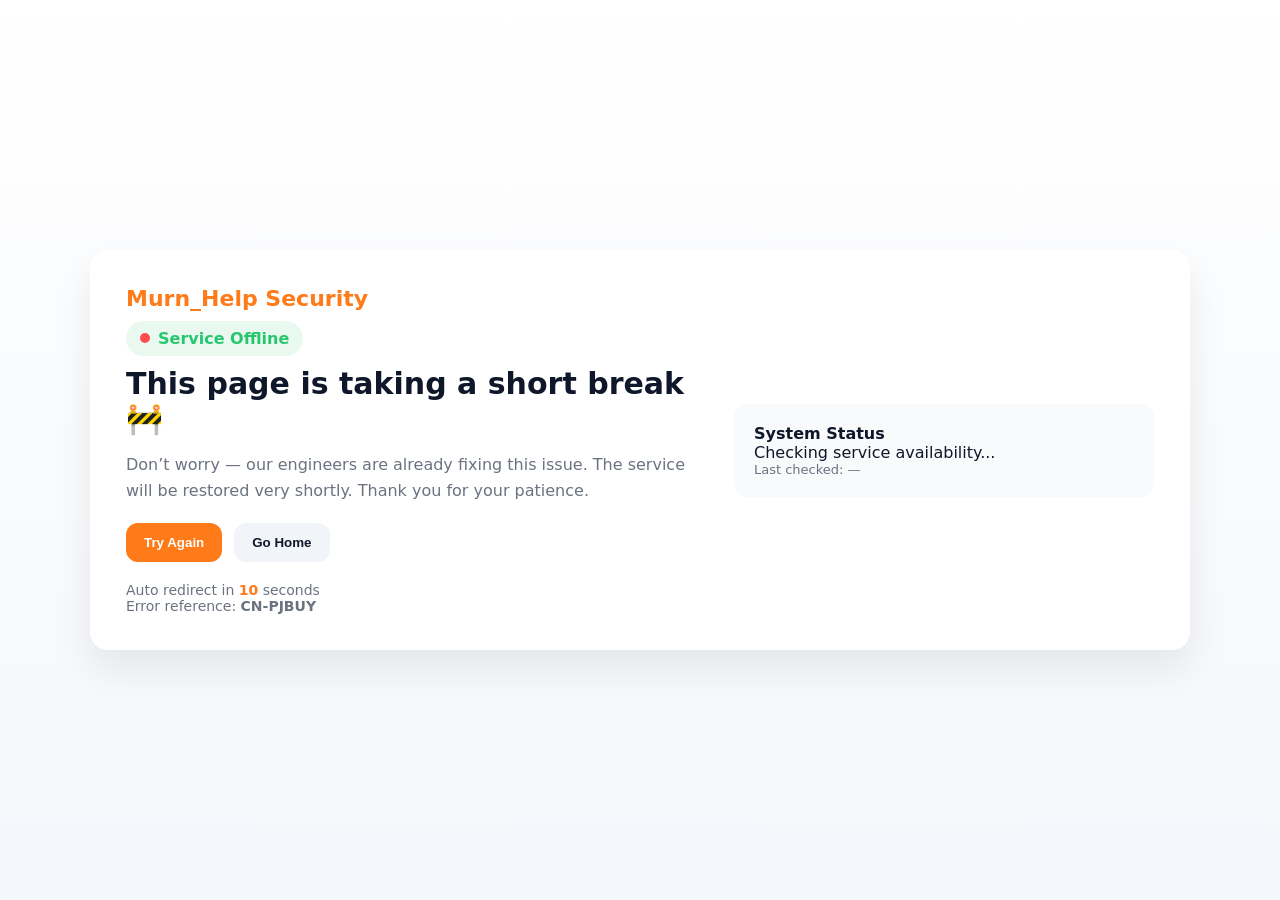
<file: 5221_Shop/off.html>
<!doctype html>
<html lang="en">
<head>
  <meta charset="utf-8" />
  <title>CloudNova — Page Temporarily Unavailable</title>
  <meta name="viewport" content="width=device-width, initial-scale=1" />
  <!-- ✅ Favicon -->
  <link rel="icon" type="image/png" href="../favicon.png">
  <style>
    :root{
      --bg:#f4f7fb;
      --card:#ffffff;
      --accent:#ff7a18;
      --accent-2:#28c76f;
      --muted:#6b7280;
      font-family: Inter, system-ui, -apple-system, Segoe UI, Roboto, Arial;
    }

    *{box-sizing:border-box}
    body{
      margin:0;
      min-height:100vh;
      background:linear-gradient(180deg,#fff 0%, var(--bg) 100%);
      display:flex;
      align-items:center;
      justify-content:center;
      padding:24px;
      color:#0f172a;
    }

    .container{
      width:100%;
      max-width:1100px;
      background:var(--card);
      border-radius:18px;
      padding:36px;
      box-shadow:0 20px 40px rgba(0,0,0,0.08);
      display:grid;
      grid-template-columns:1fr 420px;
      gap:28px;
      align-items:center;
    }

    @media (max-width:900px){
      .container{grid-template-columns:1fr}
    }

    .brand{
      font-weight:800;
      font-size:22px;
      color:var(--accent);
      margin-bottom:10px;
    }

    h1{
      margin:10px 0;
      font-size:30px;
    }

    p{
      color:var(--muted);
      line-height:1.6;
      margin-bottom:20px;
    }

    .status{
      display:inline-flex;
      align-items:center;
      gap:8px;
      padding:8px 14px;
      border-radius:999px;
      background:rgba(40,199,111,.1);
      font-weight:700;
      color:var(--accent-2);
    }

    .dot{
      width:10px;
      height:10px;
      border-radius:50%;
      background:#ff4d4f;
    }

    .controls{
      display:flex;
      gap:12px;
      margin-top:20px;
      flex-wrap:wrap;
    }

    .btn{
      border:0;
      padding:12px 18px;
      border-radius:12px;
      font-weight:700;
      cursor:pointer;
    }

    .btn-primary{
      background:var(--accent);
      color:white;
    }

    .btn-ghost{
      background:#f1f5f9;
      color:#0f172a;
    }

    .meta{
      margin-top:20px;
      font-size:14px;
      color:var(--muted);
    }

    .countdown{
      font-weight:800;
      color:var(--accent);
    }

    .card{
      background:#f8fafc;
      border-radius:14px;
      padding:20px;
    }

    .small{
      font-size:13px;
      color:var(--muted);
    }
  </style>
</head>

<body>

  <main class="container">
    <section>
      <div class="brand">Murn_Help Security</div>

      <div class="status">
        <span class="dot"></span> Service Offline
      </div>

      <h1>This page is taking a short break 🚧</h1>

      <p>
        Don’t worry — our engineers are already fixing this issue.
        The service will be restored very shortly. Thank you for your patience.
      </p>

      <div class="controls">
        <button class="btn btn-primary" id="retryBtn">Try Again</button>
        <button class="btn btn-ghost" id="homeBtn">Go Home</button>
      </div>

      <div class="meta">
        Auto redirect in <span class="countdown" id="countdown">10</span> seconds <br>
        Error reference: <strong id="ref">—</strong>
      </div>
    </section>

    <aside>
      <div class="card">
        <strong>System Status</strong>
        <div id="statusMsg">Checking service availability...</div>
        <div class="small" id="lastCheck">Last checked: —</div>
      </div>
    </aside>
  </main>

  <script>
    const retryBtn = document.getElementById('retryBtn');
    const homeBtn = document.getElementById('homeBtn');
    const statusMsg = document.getElementById('statusMsg');
    const lastCheck = document.getElementById('lastCheck');
    const refEl = document.getElementById('ref');
    const countdownEl = document.getElementById('countdown');

    // Random error reference
    refEl.textContent = 'CN-' + Math.random().toString(36).slice(2,7).toUpperCase();

    function checkStatus(){
      statusMsg.textContent = 'Checking service availability...';
      setTimeout(()=>{
        const ok = Math.random() > 0.6;
        statusMsg.textContent = ok ? '✅ All systems operational' : '❌ Still unavailable';
        lastCheck.textContent = 'Last checked: ' + new Date().toLocaleTimeString();
      }, 1200);
    }

    retryBtn.addEventListener('click', checkStatus);

    homeBtn.addEventListener('click', () => {
      window.location.href = '../index.html';
    });

    // Auto redirect countdown
    let timeLeft = 10;
    setInterval(()=>{
      timeLeft--;
      countdownEl.textContent = timeLeft;
      if(timeLeft <= 0){
        window.location.href = '../index.html';
      }
    },1000);

    // Initial check
    checkStatus();
  </script>

</body>
</html>
</file>
